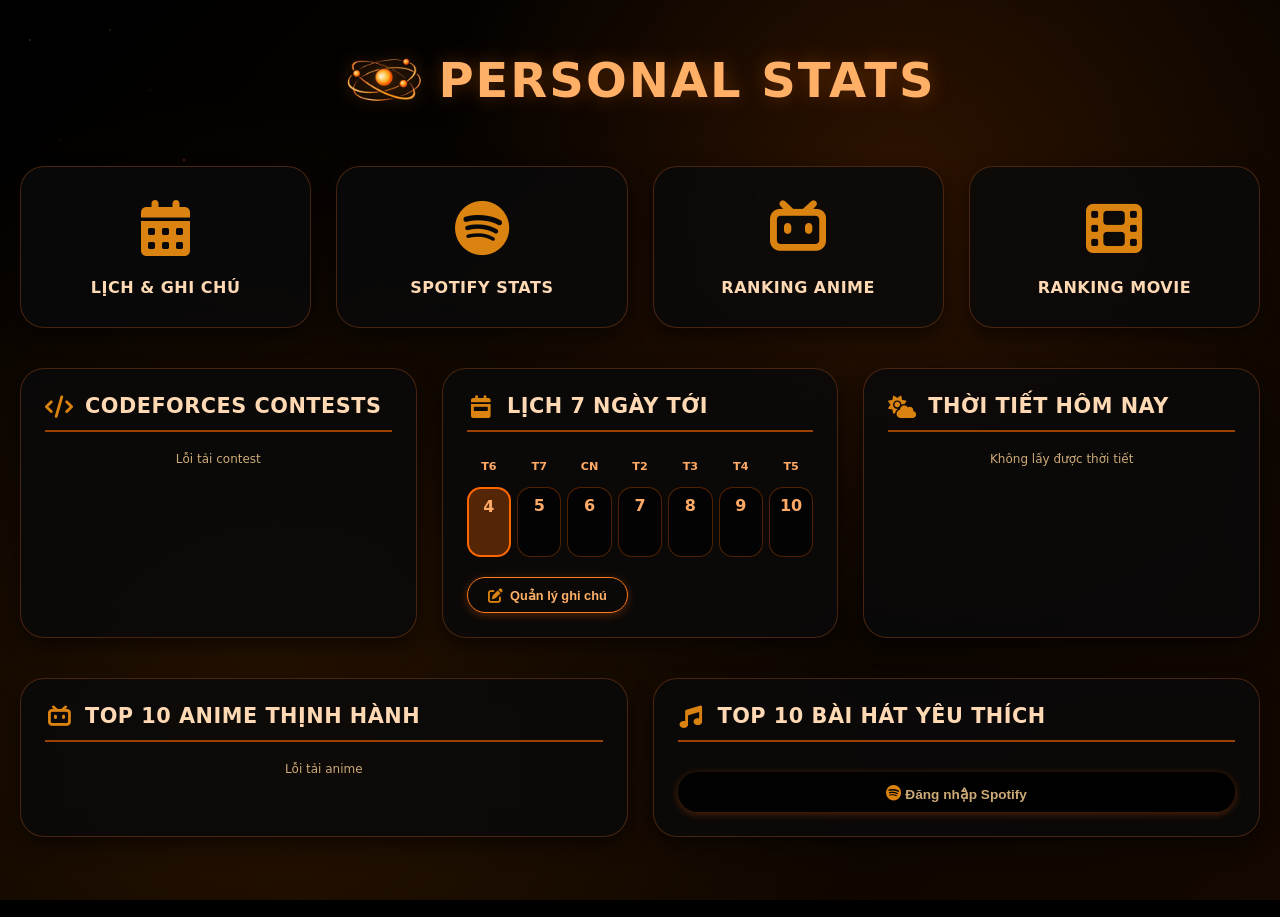
<file: index.html>
<!DOCTYPE html>
<html lang="vi">
<head>
<meta charset="UTF-8">
<meta name="viewport" content="width=device-width, initial-scale=1.0">
<title>HomePage</title>

<!-- Font Awesome 6 (miễn phí, icon đẹp) -->
<link rel="stylesheet" href="https://cdnjs.cloudflare.com/ajax/libs/font-awesome/6.5.1/css/all.min.css">
<link rel="shortcut icon" href="favicon.ico">
<style>
* {
    margin: 0;
    padding: 0;
    box-sizing: border-box;
}

body {
    font-family: 'Segoe UI', 'Poppins', system-ui, sans-serif;
    min-height: 100vh;
    position: relative;
    background: #000000;
}
.fas, .far, .fab, .fa-brands {
    color: #db8310 !important;
    transition: color 0.3s ease !important;
    padding-top:3px;
}


/* Background gradient chéo: đen -> cam vũ trụ */
body::before {
    content: '';
    position: fixed;
    inset: 0;
    top: 0;
    left: 0;
    width: 100%;
    height: 100%;
    background: radial-gradient(circle at 70% 20%, rgba(255,100,0,0.15), transparent 40%),
                radial-gradient(circle at 20% 80%, rgba(255,120,0,0.12), transparent 50%),
                linear-gradient(135deg, #000000 0%, #0a0500 60%, #140800 100%);
    z-index: -2;
}

/* Hiệu ứng sao nền tinh tế */
body::after {
    content: '';
    position: fixed;
    top: 0;
    left: 0;
    width: 100%;
    height: 100%;
    background-image: 
        radial-gradient(1.5px 1.5px at 15% 20%, rgba(255, 180, 100, 0.6), rgba(0,0,0,0)),
        radial-gradient(1px 1px at 75% 45%, rgba(255, 140, 50, 0.5), rgba(0,0,0,0)),
        radial-gradient(2px 2px at 92% 80%, rgba(255, 100, 0, 0.7), rgba(0,0,0,0)),
        radial-gradient(1px 1px at 30% 70%, rgba(255, 120, 30, 0.5), rgba(0,0,0,0)),
        radial-gradient(1.2px 1.2px at 55% 15%, rgba(255, 160, 70, 0.6), rgba(0,0,0,0)),
        radial-gradient(1.8px 1.8px at 85% 92%, rgba(255, 80, 0, 0.8), rgba(0,0,0,0));
    background-repeat: no-repeat;
    background-size: 200px 200px;
    opacity: 0.5;
    pointer-events: none;
    z-index: -1;
}
#spotify-user-info {
    display: none;
}
.container {
    max-width: 1400px;
    margin: auto;
    padding: 40px 20px;
    position: relative;
    z-index: 2;
}

h1 {
    text-align: center;
    font-size: 3rem;
    margin-bottom: 8px;
    background: none;
    background-clip: text;
    -webkit-background-clip: text;
    color:  #ffb066;
    text-shadow: 0 0 20px rgba(255,120,0,0.3);
    letter-spacing: 2px;
}

.subtitle {
    text-align: center;
    color: #ffb066;
    margin-bottom: 40px;
    font-size: 0.9rem;
    letter-spacing: 1px;
    opacity: 0.9;
}

/* Grid 4 card link đầu */
.link-grid {
    display: grid;
    grid-template-columns: repeat(4, 1fr);
    gap: 25px;
    margin-bottom: 40px;
}

/* Grid 3 card nội dung chính */
.content-grid {
    display: grid;
    grid-template-columns: repeat(3, 1fr);
    gap: 25px;
    margin-bottom: 40px;
}

/* Grid 2 card cuối */
.bottom-grid {
    display: grid;
    grid-template-columns: 1fr 1fr;
    gap: 25px;
    margin-bottom: 40px;
}

.card {
    background: rgba(10, 10, 10, 0.85);
    backdrop-filter: blur(12px);
    border-radius: 24px;
    padding: 24px;
    border: 1px solid rgba(255, 120, 40, 0.25);
    transition: 0.3s;
    box-shadow: 0 8px 20px rgba(0, 0, 0, 0.5);
}

.card:hover {
    transform: translateY(-6px);
    border-color: #ff7a1a;
    box-shadow: 0 10px 25px rgba(255, 120, 40, 0.25);
    background: rgba(0, 0, 0, 0.8);
}

.card-header {
    font-size: 1.3rem;
    font-weight: 600;
    margin-bottom: 20px;
    padding-bottom: 12px;
    border-bottom: 2px solid rgba(255, 102, 0, 0.6);
    display: flex;
    align-items: center;
    justify-content: space-between;
    letter-spacing: 0.5px;
    color: #ffd9b3;
}

.card-header-left {
    display: flex;
    align-items: center;
    gap: 12px;
}

.card-header-left i {
    font-size: 1.4rem;
    width: 28px;
    text-align: center;
}

.view-more {
    font-size: 0.7rem;
    background: rgba(255, 102, 0, 0.25);
    padding: 5px 12px;
    border-radius: 30px;
    cursor: pointer;
    transition: 0.2s;
    color: #ffaa66;
}

.view-more:hover {
    background: #ff6600;
    color: #000;
}

.track-list {
    list-style: none;
    max-height: 350px;
    overflow-y: auto;
}

.track-item {
    display: flex;
    align-items: center;
    gap: 12px;
    padding: 12px 0;
    border-bottom: 1px solid rgba(255, 102, 0, 0.25);
    transition: 0.2s;
    cursor: pointer;
}

.track-item:hover {
    background: rgba(255, 102, 0, 0.12);
    padding-left: 8px;
    border-radius: 16px;
}

.track-rank {
    font-size: 1rem;
    font-weight: bold;
    color: #ffaa44;
    width: 32px;
}

.track-img {
    width: 50px;
    height: 70px;
    border-radius: 12px;
    object-fit: cover;
    background: #1a0c00;
    border: 1px solid rgba(255, 102, 0, 0.4);
}

.track-info {
    flex: 1;
}

.track-name {
    font-weight: 600;
    margin-bottom: 5px;
    font-size: 0.9rem;
    color: #ffaa66;
}

.track-artist {
    font-size: 0.7rem;
    color: #ffb066;
}

.track-meta {
    font-size: 0.7rem;
    color: #ffb066;
    display: flex;
    gap: 12px;
    flex-wrap: wrap;
    margin-top: 4px;
}

/* Lịch */
.calendar-week {
    display: grid;
    grid-template-columns: repeat(7, 1fr);
    gap: 6px;
    margin-bottom: 20px;
}

.calendar-day-header {
    text-align: center;
    font-size: 0.7rem;
    color: #ffaa66;
    padding: 8px;
    font-weight: bold;
}

.calendar-day {
    background: rgba(0, 0, 0, 0.55);
    border-radius: 14px;
    padding: 8px 4px;
    text-align: center;
    transition: 0.2s;
    cursor: pointer;
    min-height: 70px;
    position: relative;
    border: 1px solid rgba(255, 102, 0, 0.3);
}

.calendar-day:hover {
    background: rgba(255, 102, 0, 0.2);
    transform: scale(0.98);
}

.calendar-day.today {
    border: 2px solid #ff6600;
    background: rgba(255, 102, 0, 0.3);
}

.calendar-day-number {
    font-size: 1rem;
    font-weight: bold;
    margin-bottom: 5px;
    color: #ffaa66;
}

.calendar-day.has-note::after {
    content: "";
    position: absolute;
    bottom: 3px;
    right: 6px;
    font-size: 0.6rem;
    opacity: 0.8;
}

.calendar-note-preview {
    font-size: 0.6rem;
    color: #ffaa66;
    overflow: hidden;
    text-overflow: ellipsis;
    white-space: nowrap;
    margin-top: 4px;
}

/* Thời tiết */
.weather-info {
    text-align: center;
    padding: 15px;
}

.weather-location {
    font-size: 1rem;
    font-weight: 500;
    color: #ffaa66;
    margin-bottom: 8px;
}

.weather-temp {
    font-size: 2.8rem;
    font-weight: bold;
    color: #ffaa44;
}

.weather-desc {
    font-size: 1rem;
    margin: 10px 0;
    color: #ffbb88;
}

.btn {
    display: inline-block;
    padding: 8px 20px;
    border-radius: 40px;
    background: linear-gradient(90deg, #ff7a1a, #ff4d00);
    color: white;
    font-weight: bold;
    transition: 0.3s;
    border: none;
    cursor: pointer;
    font-size: 0.8rem;
    margin-top: 15px;
    box-shadow: 0 2px 8px rgba(255, 102, 0, 0.3);
}

.btn-outline {
    background: transparent;
    border: 1px solid #ff7a1a;
    color: #ffb066;
}

.btn-outline:hover {
    background: #ff6600;
    color: #000;
    box-shadow: 0 4px 12px rgba(255, 102, 0, 0.5);
}

/* Link Card - Icon lớn ở giữa, không có mô tả */
.link-card {
    text-align: center;
    cursor: pointer;
    display: flex;
    flex-direction: column;
    align-items: center;
    justify-content: center;
    padding: 30px 20px;
}

.link-icon {
    font-size: 3.5rem;
    margin-bottom: 16px;
}

.link-icon i {
    color: #ffaa44;
    transition: all 0.3s ease;
}

.link-title {
    font-size: 1rem;
    font-weight: 600;
    color: #ffd9b3;
    letter-spacing: 0.5px;
}

.link-card:hover .link-icon i {
    transform: scale(1.1);
    color: #ff8844;
    text-shadow: 0 0 10px rgba(255, 136, 68, 0.5);
}

.link-card:hover .link-title {
    color: #ffaa66;
}
.status {
    font-size: 0.75rem;
    color: #ccaa77;
    margin-top: 10px;
    text-align: center;
}

.loading {
    text-align: center;
    padding: 30px;
    color: #ccaa77;
}

.loading-spinner {
    width: 28px;
    height: 28px;
    border: 3px solid #331a00;
    border-top-color: #ff6600;
    border-radius: 50%;
    animation: spin 1s linear infinite;
    margin: 0 auto 10px;
}
#spotify-login-btn {
    display: flex;
    align-items: center;
    justify-content: center;
    gap: 8px;
    width: 100%;
    background: linear-gradient(90deg, #020202, #000000);
    border: none;
    color:#ccaa77;
    font-weight: bold;
    padding: 10px 20px;
    border-radius: 40px;
    cursor: pointer;
    transition: 0.3s;
    font-size: 0.85rem;
    margin-top: 10px;
}

#spotify-login-btn:hover {
    transform: translateY(-2px);
    box-shadow: 0 6px 14px rgba(255, 102, 0, 0.4);
    background: linear-gradient(90deg, #ffa16a, #fba973);
    color:black;
}

#spotify-login-btn i {
    font-size: 1rem;
    color: #ccaa77;
}

/* Các nút khác đồng bộ */
.btn, .btn-outline {
    display: flex;
    align-items: center;
    justify-content: center;
    gap: 8px;
}

.btn i, .btn-outline i {
    font-size: 0.9rem;
}

@keyframes spin {
    to { transform: rotate(360deg); }
}

/* Link Card */
.link-card {
    text-align: center;
    cursor: pointer;
}

.link-card .card-header {
    justify-content: center;
}

.link-card-content {
    padding: 30px 20px;
    font-size: 1.1rem;
    font-weight: 500;
    color: #ffaa88;
}

.link-card:hover .link-card-content {
    color: #ff6600;
}

/* Scrollbar */
::-webkit-scrollbar {
    width: 5px;
}
::-webkit-scrollbar-track {
    background: #0a0500;
}
::-webkit-scrollbar-thumb {
    background: #ff6600;
    border-radius: 10px;
}
.track-meta i.fa-clock {
    color: #ff8844;
    margin-right: 5px;
}
/* Responsive */
@media (max-width: 1100px) {
    .link-grid, .content-grid {
        grid-template-columns: repeat(2, 1fr);
    }
    .bottom-grid {
        grid-template-columns: 1fr;
    }
}
@media (max-width: 700px) {
    .link-grid, .content-grid {
        grid-template-columns: 1fr;
    }
}
.logo-title {
    display: flex;
    align-items: center;
    justify-content: center;
    gap: 14px;

    text-align: center;
    font-size: 3rem;
    margin-bottom: 8px;

    color: #ffb066;
    text-shadow: 0 0 20px rgba(255,120,0,0.3);
    letter-spacing: 2px;
}

/* logo */
.logo-title img {
    width: 80px;
    height: 80px;
    object-fit: contain;

    /* glow nhẹ cho hợp theme */
    filter: drop-shadow(0 0 8px rgba(230,126,34,0.5));

    transition: 0.3s;
}

/* hover cho xịn */
.logo-title img:hover {
    transform: scale(1.1) rotate(8deg);
}
</style>
</head>
<body>

<div class="container">
    <h1 class="logo-title">
    <img src="ChatGPT_Image_19_18_46_21_thg_3__2026-removebg-preview.png" alt="logo">
    PERSONAL STATS
</h1>
    <br><br>
    

    <!-- 4 CARD LINK ĐẦU - ĐÃ THAY ICON FONT AWESOME MÀU CAM -->
    <!-- 4 CARD LINK ĐẦU - Icon lớn ở giữa + tiêu đề bên dưới -->
<div class="link-grid">
    <div class="card link-card" onclick="location.href='calendar.html'">
        <div class="link-icon">
            <i class="fas fa-calendar-alt"></i>
        </div>
        <div class="link-title">LỊCH & GHI CHÚ</div>
    </div>
    
    <div class="card link-card" onclick="location.href='spotify.html'">
        <div class="link-icon">
            <i class="fab fa-spotify"></i>
        </div>
        <div class="link-title">SPOTIFY STATS</div>
    </div>
    
    <div class="card link-card" onclick="location.href='rank-anime.html'">
        <div class="link-icon">
            <i class="fa-brands fa-bilibili"></i>
        </div>
        <div class="link-title">RANKING ANIME</div>
    </div>
    
    <div class="card link-card" onclick="location.href='rank-movie.html'">
        <div class="link-icon">
            <i class="fas fa-film"></i>
        </div>
        <div class="link-title">RANKING MOVIE</div>
    </div>
</div>

    <!-- 3 CARD NỘI DUNG CHÍNH -->
    <div class="content-grid">
        <!-- Codeforces -->
        <div class="card">
            <div class="card-header">
                <div class="card-header-left">
                    <i class="fas fa-code" style="color: #ffaa44;"></i>
                    CODEFORCES CONTESTS
                </div>
                
            </div>
            <div id="cf-contests-list"><div class="loading"><div class="loading-spinner"></div><p>Đang tải contest...</p></div></div>
        </div>

        <!-- Lịch 7 Ngày -->
        <div class="card">
            <div class="card-header">
                <div class="card-header-left">
                    <i class="fas fa-calendar-week" style="color: #ffaa44;"></i>
                    LỊCH 7 NGÀY TỚI
                </div>
            </div>
            <div id="calendar-week-view"><div class="loading"><div class="loading-spinner"></div><p>Đang tải lịch...</p></div></div>
            <button class="btn btn-outline" onclick="location.href='calendar.html'"><i class="fas fa-edit"></i> Quản lý ghi chú</button>
        </div>

        <!-- Thời tiết -->
        <div class="card">
            <div class="card-header">
                <div class="card-header-left">
                    <i class="fas fa-cloud-sun" style="color: #ffaa44;"></i>
                    THỜI TIẾT HÔM NAY
                </div>
            </div>
            <div id="weather-info"><div class="loading"><div class="loading-spinner"></div><p>Đang lấy dữ liệu...</p></div></div>
        </div>
    </div>

    <!-- 2 CARD CUỐI: Anime Hot + Spotify Top Tracks -->
    <div class="bottom-grid">
        <div class="card">
            <div class="card-header">
                <div class="card-header-left">
                    <i class="fa-brands fa-bilibili" style="color: #ffaa44;"></i>
                    TOP 10 ANIME THỊNH HÀNH
                </div>
                
            </div>
            <div id="anime-list"><div class="loading"><div class="loading-spinner"></div><p>Đang tải anime...</p></div></div>
        </div>
        <div class="card">
            <div class="card-header">
                <div class="card-header-left">
                    <i class="fas fa-music" style="color: #ffaa44;"></i>
                    TOP 10 BÀI HÁT YÊU THÍCH
                </div>
            </div>
            <div id="spotify-user-info"></div>
            <div id="spotify-top-tracks"><div class="loading"><div class="loading-spinner"></div><p>Đang kiểm tra đăng nhập...</p></div></div>
            <div class="status" id="spotify-status"></div>
            <div id="spotify-buttons">
                <button class="btn" id="spotify-login-btn" onclick="loginSpotify()" style="display:none;"><i class="fab fa-spotify"></i> Đăng nhập Spotify</button>
                <button class="btn btn-outline" id="spotify-refresh-btn" onclick="refreshSpotify()" style="display:none;"><i class="fas fa-sync-alt"></i> Cập nhật</button>
                <button class="btn btn-outline" id="spotify-logout-btn" onclick="logoutSpotify()" style="display:none;"><i class="fas fa-sign-out-alt"></i> Đăng xuất</button>
            </div>
        </div>
    </div>
</div>

<script>
    // ========== SPOTIFY ==========
    const CLIENT_ID = "cd0524eb368f45ceb21721b9543bd5d6";
    const CLIENT_SECRET = "1a9856d20b41437d9c56a29d29e55f53";
    const REDIRECT_URI = window.location.origin + window.location.pathname;
    let spotifyToken = null;

    (function autoCheckLogin() {
        const urlParams = new URLSearchParams(window.location.search);
        const authCode = urlParams.get('code');
        if (authCode) exchangeCodeForToken(authCode);
        else {
            const savedToken = localStorage.getItem('spotify_token');
            const expiry = localStorage.getItem('spotify_token_expiry');
            if (savedToken && expiry && Date.now() < parseInt(expiry)) {
                spotifyToken = savedToken;
                loadSpotifyData(spotifyToken);
            } else showLoginUI();
        }
    })();

    function showLoginUI() {
        document.getElementById('spotify-top-tracks').innerHTML = '';
        document.getElementById('spotify-status').innerHTML = '';
        document.getElementById('spotify-login-btn').style.display = 'inline-block';
        document.getElementById('spotify-refresh-btn').style.display = 'none';
        document.getElementById('spotify-logout-btn').style.display = 'none';
    }
    function showLoggedInUI() {
        document.getElementById('spotify-login-btn').style.display = 'none';
        document.getElementById('spotify-refresh-btn').style.display = 'inline-block';
        document.getElementById('spotify-logout-btn').style.display = 'inline-block';
    }
    function loginSpotify() {
        const scope = 'user-read-recently-played user-top-read user-read-private';
        const authUrl = `https://accounts.spotify.com/authorize?client_id=${CLIENT_ID}&response_type=code&redirect_uri=${encodeURIComponent(REDIRECT_URI)}&scope=${encodeURIComponent(scope)}&show_dialog=true`;
        window.location.href = authUrl;
    }
    function logoutSpotify() {
        localStorage.removeItem('spotify_token');
        localStorage.removeItem('spotify_token_expiry');
        spotifyToken = null;
        showLoginUI();
        document.getElementById('spotify-top-tracks').innerHTML = '<div class="status"><i class="fas fa-lock"></i> Đã đăng xuất</div>';
    }
    async function exchangeCodeForToken(code) {
        try {
            const response = await fetch('https://accounts.spotify.com/api/token', {
                method: 'POST',
                headers: { 'Content-Type': 'application/x-www-form-urlencoded', 'Authorization': 'Basic ' + btoa(CLIENT_ID + ':' + CLIENT_SECRET) },
                body: new URLSearchParams({ grant_type: 'authorization_code', code, redirect_uri: REDIRECT_URI })
            });
            const data = await response.json();
            if (data.access_token) {
                spotifyToken = data.access_token;
                localStorage.setItem('spotify_token', data.access_token);
                localStorage.setItem('spotify_token_expiry', Date.now() + (data.expires_in * 1000));
                window.history.replaceState({}, document.title, window.location.pathname);
                loadSpotifyData(spotifyToken);
            } else throw new Error();
        } catch(e) { showLoginUI(); }
    }
    async function loadSpotifyData(token) {
    try {
        const tracks = await (await fetch('https://api.spotify.com/v1/me/top/tracks?limit=10&time_range=medium_term', { 
            headers: { 'Authorization': `Bearer ${token}` } 
        })).json();
        
        // Tính tổng thời gian nghe của 10 bài (tính theo phút)
        let totalDurationMs = 0;
        tracks.items.forEach(t => {
            totalDurationMs += t.duration_ms;
        });
        const totalMinutes = Math.floor(totalDurationMs / 60000);
        
        let html = '<ul class="track-list">';
        tracks.items.forEach((t,i)=> {
            let img = t.album.images?.[0]?.url || '';
            // Đổi đơn vị duration_ms sang phút:giây
            const durationSec = Math.floor(t.duration_ms / 1000);
            const minutes = Math.floor(durationSec / 60);
            const seconds = durationSec % 60;
            const durationText = `${minutes}:${seconds.toString().padStart(2,'0')}`;
            
            html += `
            <li class="track-item" onclick="window.open('https://open.spotify.com/track/${t.id}','_blank')">
                <span class="track-rank">#${i+1}</span>
                ${img ? `<img class="track-img" src="${img}">` : `<div class="track-img"></div>`}
                <div class="track-info">
                    <div class="track-name">${escapeHtml(t.name)}</div>
                    <div class="track-artist">${escapeHtml(t.artists[0].name)}</div>
                    <div class="track-meta"><i class="fas fa-clock"></i> ${durationText}</div>
                </div>
            </li>`;
        });
        html += '</ul>';
        
        // Thêm tổng thời gian nghe vào status
        document.getElementById('spotify-top-tracks').innerHTML = html;
        document.getElementById('spotify-status').innerHTML = `<i class="fas fa-clock"></i> Tổng thời gian nghe: ${totalMinutes} phút | Cập nhật ${new Date().toLocaleTimeString()}`;
        showLoggedInUI();
    } catch(e) { 
        logoutSpotify(); 
    }
}
    function refreshSpotify() { if(spotifyToken) loadSpotifyData(spotifyToken); else loginSpotify(); }

    // ========== LỊCH ==========
    function loadCalendarWeek() {
        const notes = JSON.parse(localStorage.getItem('calendarNotes')) || {};
        const today = new Date();
        let week = [];
        for (let i = 0; i < 7; i++) {
            let d = new Date(today);
            d.setDate(today.getDate() + i);
            week.push(d);
        }
        const dayNames = ['CN','T2','T3','T4','T5','T6','T7'];
        let html = `<div class="calendar-week">`;
        week.forEach(d => {
            html += `<div class="calendar-day-header">${dayNames[d.getDay()]}</div>`;
        });
        week.forEach(d => {
            let key = `${d.getFullYear()}-${String(d.getMonth()+1).padStart(2,'0')}-${String(d.getDate()).padStart(2,'0')}`;
            let note = notes[key];
            let isToday = d.toDateString() === new Date().toDateString();
            html += `
                <div class="calendar-day ${isToday?'today':''} ${note?'has-note':''}" onclick="location.href='calendar.html'">
                    <div class="calendar-day-number">${d.getDate()}</div>
                    ${note?`<div class="calendar-note-preview">${escapeHtml(note.title||'📝')}</div>`:''}
                </div>
            `;
        });
        html += '</div>';
        document.getElementById('calendar-week-view').innerHTML = html;
    }

    // ========== ANIME HOT ==========
    async function loadAnimeHot() {
        try {
            let res = await fetch('https://api.jikan.moe/v4/top/anime?filter=airing&limit=10');
            let data = await res.json();
            let html = '<ul class="track-list">';
            data.data.forEach((a,i)=> {
                let imgUrl = a.images?.jpg?.image_url || '';
                html += `<li class="track-item" onclick="window.open('${a.url}','_blank')">
                            <span class="track-rank">#${i+1}</span>
                            ${imgUrl ? `<img class="track-img" src="${imgUrl}" onerror="this.style.display='none'" alt="${escapeHtml(a.title)}">` : '<div class="track-img" style="background:#2a1a05;"></div>'}
                            <div class="track-info">
                                <div class="track-name">${escapeHtml(a.title)}</div>
                                <div class="track-meta"><i class="fas fa-star"></i>${a.score||'N/A'} |<i class="fas fa-tv"></i>${a.episodes||'?'} tập</div>
                            </div>
                         </li>`;
            });
            html += '</ul>';
            document.getElementById('anime-list').innerHTML = html;
        } catch(e) { document.getElementById('anime-list').innerHTML = '<div class="status"> Lỗi tải anime</div>'; }
    }

    // ========== CODEFORCES ==========
    async function loadCodeforces() {
        try {
            let res = await fetch('https://codeforces.com/api/contest.list');
            let data = await res.json();
            let contests = data.result.filter(c=>c.phase==='BEFORE').sort((a,b)=>a.startTimeSeconds-b.startTimeSeconds).slice(0,10);
            let html = '<ul class="track-list">';
            contests.forEach((c,i)=> {
                let start = new Date(c.startTimeSeconds * 1000);
                let hours = Math.floor(c.durationSeconds / 3600);
                let minutes = Math.floor((c.durationSeconds % 3600) / 60);
                let durationText = `${hours}h ${minutes > 0 ? minutes + 'p' : ''}`;
                let dateStr = start.toLocaleDateString('vi-VN');
                let timeStr = start.toLocaleTimeString('vi-VN', { hour: '2-digit', minute: '2-digit' });
                html += `<li class="track-item" onclick="window.open('https://codeforces.com/contests/${c.id}','_blank')">
                            <span class="track-rank">#${i+1}</span>
                            <div class="track-info">
                                <div class="track-name">${escapeHtml(c.name)}</div>
                                <div class="track-meta"><i class="fas fa-calendar-day"></i> ${dateStr} - ${timeStr} | <i class="fas fa-hourglass-half"></i> ${durationText}</div>
                            </div>
                         </li>`;
            });
            html += '</ul>';
            document.getElementById('cf-contests-list').innerHTML = html;
        } catch(e) { document.getElementById('cf-contests-list').innerHTML = '<div class="status"> Lỗi tải contest</div>'; }
    }

    // ========== THỜI TIẾT ==========
    async function loadWeather() {
        try {
            let res = await fetch('https://api.open-meteo.com/v1/forecast?latitude=21.0285&longitude=105.8542&current_weather=true&timezone=auto');
            let data = await res.json();
            let temp = data.current_weather.temperature;
            let code = data.current_weather.weathercode;
            let desc = code===0?'Trời quang':(code<3?'Có mây':(code<50?'U ám':(code<60?'Sương mù':'Mưa')));
            document.getElementById('weather-info').innerHTML = `<div class="weather-info">
                            <div class="weather-location"><i class="fas fa-map-marker-alt"></i> Hà Nội, Việt Nam</div>
                            <div class="weather-temp">${Math.round(temp)}°C</div>
                            <div class="weather-desc">${desc}</div>
                            <button class="btn btn-outline" onclick="loadWeather()"><i class="fas fa-sync-alt"></i> Cập nhật</button>
                        </div>`;
        } catch(e) { document.getElementById('weather-info').innerHTML = '<div class="status"> Không lấy được thời tiết</div>'; }
    }

    function escapeHtml(t) { if(!t) return ''; let d=document.createElement('div'); d.textContent=t; return d.innerHTML; }
    
    window.addEventListener('storage', e=>{ if(e.key==='calendarNotes') loadCalendarWeek(); });
    loadCalendarWeek();
    loadAnimeHot();
    loadCodeforces();
    loadWeather();
    setInterval(()=>{ loadCodeforces(); loadAnimeHot(); if(spotifyToken) loadSpotifyData(spotifyToken); }, 10*60*1000);
</script>
</body>
</html>
</file>
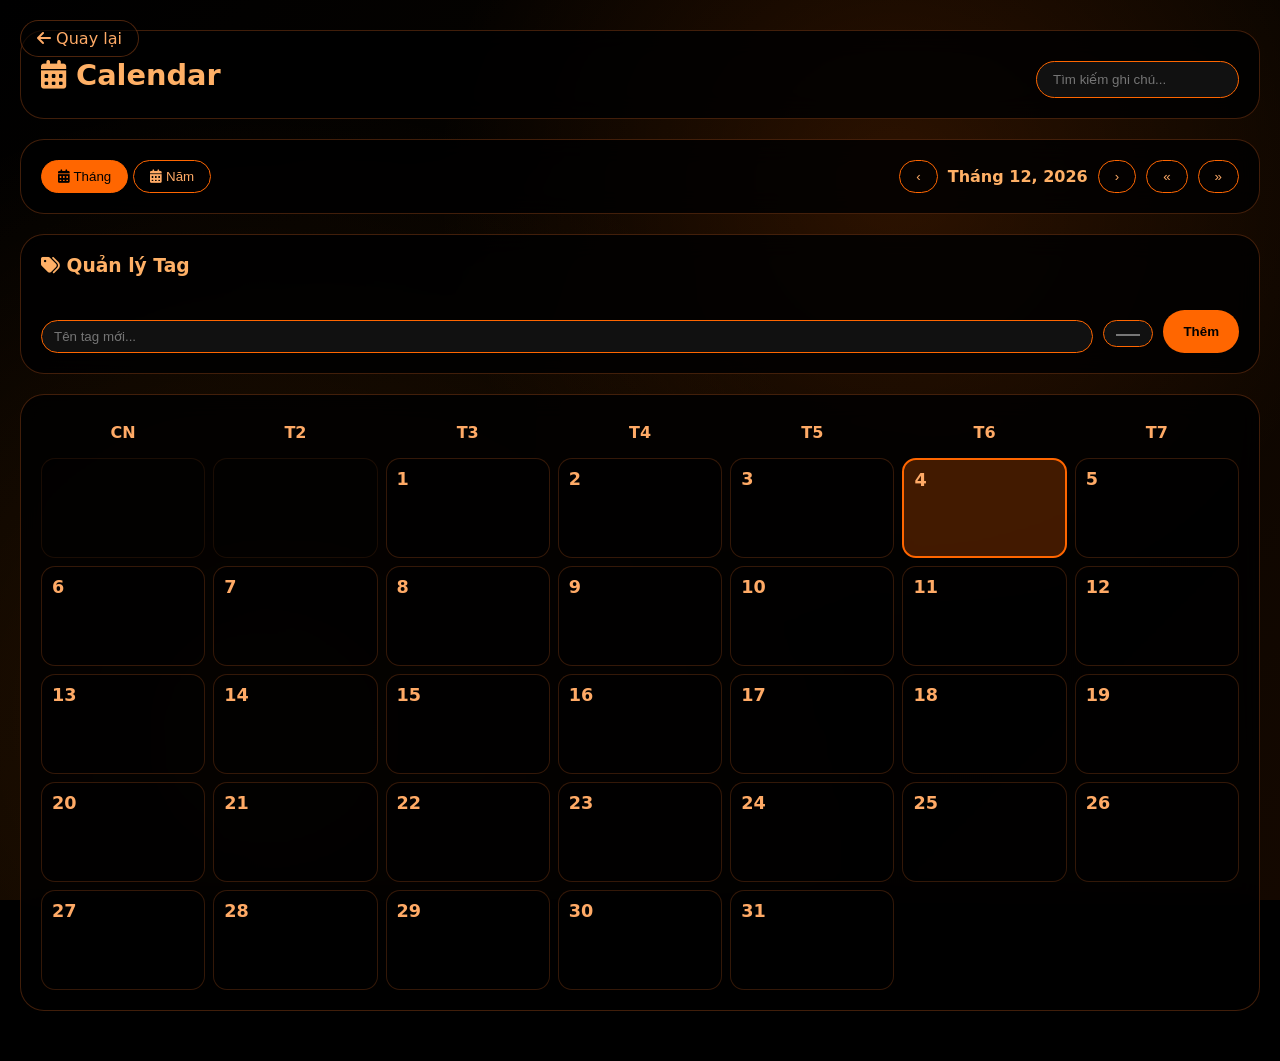
<file: calendar.html>
<!DOCTYPE html>
<html lang="vi">
<head>
    <meta charset="UTF-8">
    <meta name="viewport" content="width=device-width, initial-scale=1.0">
    <title>Lịch</title>

    <!-- Font Awesome -->
    <link rel="stylesheet" href="https://cdnjs.cloudflare.com/ajax/libs/font-awesome/6.5.1/css/all.min.css">
     <link rel="shortcut icon" href="favicon.ico">
    <style>
/* ===== RESET ===== */
*{margin:0;padding:0;box-sizing:border-box}

/* ===== BODY ===== */
body{
    font-family:'Segoe UI','Poppins',system-ui;
    background:#000;
    min-height:100vh;
    position:relative;
    color:#fff;
}

/* nền giống index */
body::before{
    content:'';
    position:fixed;
    inset:0;
    background:
        radial-gradient(circle at 70% 20%, rgba(255,100,0,0.15), transparent 40%),
        radial-gradient(circle at 20% 80%, rgba(255,120,0,0.12), transparent 50%),
        linear-gradient(135deg,#000 0%,#0a0500 60%,#140800 100%);
    z-index:-2;
}
body::after{
    content:'';
    position:fixed;
    inset:0;
    background-image:
        radial-gradient(1px 1px at 20% 30%, rgba(255,150,80,.4), transparent),
        radial-gradient(1px 1px at 80% 70%, rgba(255,120,50,.4), transparent);
    z-index:-1;
}

/* ===== BACK ===== */
.back-home{
    position:fixed;
    top:20px;
    left:20px;
    background:rgba(0,0,0,.6);
    border:1px solid rgba(255,120,40,.3);
    padding:8px 16px;
    border-radius:30px;
    color:#ffaa66;
    text-decoration:none;
    z-index:1000;
}
.back-home:hover{
    background:#ff6600;
    color:#000;
}

/* ===== CONTAINER ===== */
.container{
    max-width:1400px;
    margin:auto;
    padding:30px 20px;
}

/* ===== CARD ===== */
.app-header,
.controls-panel,
.tags-manager,
.calendar-container{
    background:rgba(0, 0, 0, 0.85);
    backdrop-filter:blur(12px);
    border-radius:24px;
    border:1px solid rgba(255,120,40,.25);
    padding:20px;
    margin-bottom:20px;
}

/* ===== HEADER ===== */
.app-header{
    display:flex;
    justify-content:space-between;
    align-items:center;
    flex-wrap:wrap;
    gap:10px;
}

.app-title{
    font-size:1.8rem;
    font-weight:bold;
    color:#ffb066;
}

.app-subtitle{
    font-size:.9rem;
    color:#ffaa77;
}

/* ===== SEARCH ===== */
.search-container{
    position:relative;
}
#global-search{
    padding:10px 16px;
    border-radius:30px;
    border:1px solid #ff6600;
    background:#111;
    color:#fff;
    outline:none;
    transition:all 0.3s ease;
}
#global-search:focus{
    border-color:#ffaa44;
    box-shadow:0 0 0 2px rgba(255,102,0,0.3);
}

/* ===== CONTROLS ===== */
.controls-panel{
    display:flex;
    justify-content:space-between;
    align-items:center;
    flex-wrap:wrap;
    gap:10px;
}

.view-btn,
.nav-btn{
    padding:8px 16px;
    border-radius:30px;
    border:1px solid #ff6600;
    background:transparent;
    color:#ffaa66;
    cursor:pointer;
}
.view-btn.active,
.view-btn:hover,
.nav-btn:hover{
    background:#ff6600;
    color:#000;
}

.month-navigation{
    display:flex;
    gap:10px;
    align-items:center;
}

#current-month-year{
    color:#ffb066;
    font-weight:600;
}

/* ===== TAG ===== */
.tags-container{
    display:flex;
    flex-wrap:wrap;
    gap:10px;
    margin-bottom:15px;
}

.tag-item{
    padding:5px 12px;
    border-radius:20px;
    font-size:.8rem;
    color: #000000;
    display:flex;
    align-items:center;
    gap:6px;
}

.delete-tag-btn{
    border:none;
    background:rgba(0,0,0,.5);
    color:#fff;
    border-radius:50%;
    width:18px;
    height:18px;
    cursor:pointer;
}

.add-tag-form{
    display:flex;
    gap:10px;
    margin-top:10px;
}
#new-tag-name{
    flex:1;
    padding:8px 12px;
    background:#111;
    border:1px solid #ff6600;
    border-radius:30px;
    color:#fff;
}
#new-tag-color{
    width:50px;
    border:1px solid #ff6600;
    border-radius:30px;
    background:#111;
    cursor:pointer;
}
#add-tag-btn{
    padding:8px 20px;
    background:#ff6600;
    border:none;
    border-radius:30px;
    color:#000;
    font-weight:bold;
    cursor:pointer;
}

/* ===== CALENDAR ===== */
.month-view, .year-view{display:none;}
.month-view.active, .year-view.active{display:block;}

.month-grid{
    display:grid;
    grid-template-columns:repeat(7,1fr);
    gap:8px;
}

.day-header{
    text-align:center;
    color:#ffaa66;
    padding:8px;
    font-weight:bold;
}

.day-cell{
    background:rgba(0,0,0,.6);
    border:1px solid rgba(255,120,40,.2);
    border-radius:14px;
    padding:10px;
    min-height:100px;
    cursor:pointer;
    transition:.2s;
}
.day-cell:hover{
    background:rgba(255,102,0,.15);
}
.day-cell.today{
    border:2px solid #ff6600;
    background:rgba(255,102,0,.25);
}
.day-cell.other-month{
    opacity:0.5;
}
.day-number{
    font-weight:bold;
    color:#ffaa66;
    font-size:1.1rem;
    margin-bottom:5px;
}
.day-tags{
    display:flex;
    flex-wrap:wrap;
    gap:4px;
    margin-bottom:5px;
}
.day-tag{
    font-size:0.65rem;
    padding:2px 6px;
    border-radius:12px;
    color:#000000;
}
.note-title{
    font-size:.7rem;
    color:#ffcc99;
    white-space:nowrap;
    overflow:hidden;
    text-overflow:ellipsis;
}
.search-highlight{
    background:#ff8844;
    color:#000;
    padding:0 2px;
    border-radius:3px;
    font-weight:bold;
}

/* Highlight kết quả tìm kiếm */
.day-cell.search-match {
    box-shadow: 0 0 0 2px #ff8844;
    background: rgba(255,136,68,0.3);
    animation: pulse 0.5s ease;
}

.year-day.search-match {
    background: #ff8844;
    color: #000;
    font-weight: bold;
    box-shadow: 0 0 0 1px #ff8844;
}

@keyframes pulse {
    0% { transform: scale(1); }
    50% { transform: scale(1.02); }
    100% { transform: scale(1); }
}

/* ===== YEAR ===== */
.year-grid{
    display:grid;
    grid-template-columns:repeat(4,1fr);
    gap:15px;
}
.year-month{
    border:1px solid rgba(255,120,40,.2);
    border-radius:16px;
    overflow:hidden;
    cursor:pointer;
}
.year-month:hover{
    border-color:#ff6600;
}
.year-month-header{
    background:#000000;
    color:#ffaa66;
    text-align:center;
    border-bottom: 2px solid rgba(255, 102, 0, 0.6);
    padding:8px;
    padding-top:15px;
    font-weight:bold;
}
.year-month-days{
    display:grid;
    grid-template-columns:repeat(7,1fr);
    gap:2px;
    padding:8px;
    background:rgba(0,0,0,0.3);
   
}
.year-day{
    text-align:center;
    
    padding:4px;
    padding-top: 6px;
    padding-bottom: 6px;
    font-size:.7rem;
    cursor:pointer;

    border-radius:6px;
}
.year-day:hover{
    background:rgba(255,102,0,0.3);
}
.year-day.today{
    background:#ff6600;
    color:#000;
    font-weight:bold;
}


/* ===== MODAL ===== */
.modal{
    position:fixed;
    inset:0;
    background:rgba(0,0,0,.8);
    display:none;
    align-items:center;
    justify-content:center;
    z-index:2000;
}
.modal.active{display:flex;}

.modal-content{
    background:#000;
    border:1px solid #ff6600;
    border-radius:20px;
    padding:20px;
    width:90%;
    max-width:400px;
}

.modal-header{
    display:flex;
    justify-content:space-between;
    align-items:center;
    margin-bottom:15px;
}
.modal-title{
    font-size:1.2rem;
    font-weight:bold;
    color:#ffaa66;
}
.close-modal{
    border:none;
    background:none;
    color:#fff;
    font-size:24px;
    cursor:pointer;
}

.selected-date{
    text-align:center;
    color:#ffaa66;
    margin-bottom:15px;
    padding-bottom:10px;
    border-bottom:1px solid #ff6600;
}

input,textarea{
    width:100%;
    margin-top:10px;
    padding:10px;
    background:#111;
    border:1px solid #ff6600;
    color:#fff;
    border-radius:10px;
    outline:none;
}
textarea{
    height:100px;
    resize:vertical;
}

.tags-selection{
    display:flex;
    flex-wrap:wrap;
    gap:8px;
    margin-top:15px;
}
.tag-option{
    padding:5px 12px;
    border-radius:20px;
    font-size:0.75rem;
    cursor:pointer;
    transition:0.2s;
    color:#fff;
}
.tag-option.selected{
    border:2px solid white;
    transform:scale(1.02);
}

.modal-actions{
    margin-top:20px;
    display:flex;
    gap:10px;
    justify-content:flex-end;
}
.modal-btn{
    padding:8px 16px;
    border-radius:20px;
    border:none;
    font-weight:bold;
    cursor:pointer;
}
.save-btn{background:#ff6600;color:#000;}
.cancel-btn{background:#333;color:#fff;}
.delete-btn{background:#cc3333;color:#fff;}

@media (max-width:1000px){
    .year-grid{grid-template-columns:repeat(3,1fr);}
}
@media (max-width:768px){
    .year-grid{grid-template-columns:repeat(2,1fr);}
    .app-header{flex-direction:column;text-align:center;}
    .controls-panel{flex-direction:column;}
}
@media (max-width:500px){
    .year-grid{grid-template-columns:1fr;}
}
</style>
</head>

<body>

<a href="index.html" class="back-home"><i class="fas fa-arrow-left"></i> Quay lại</a>

<div class="container">

<header class="app-header">
    <div>
        <div class="app-title"><i class="fas fa-calendar-alt"></i> Calendar</div>
     
    </div>

    <div class="search-container">
        <input type="text" id="global-search" placeholder="Tìm kiếm ghi chú...">
    </div>
</header>

<div class="controls-panel">
    <div>
        <button class="view-btn active" id="month-view-btn"><i class="fas fa-calendar-alt"></i> Tháng</button>
        <button class="view-btn" id="year-view-btn"><i class="fas fa-calendar-alt"></i> Năm</button>
    </div>

    <div class="month-navigation">
        <button class="nav-btn" id="prev-month">‹</button>
        <div id="current-month-year"></div>
        <button class="nav-btn" id="next-month">›</button>
        <button class="nav-btn" id="prev-year">«</button>
        <button class="nav-btn" id="next-year">»</button>
    </div>
</div>

<div class="tags-manager">
    <h3 style="color: #ffb066;"><i class="fas fa-tags"></i> Quản lý Tag</h3><br>
    <div id="tags-container" class="tags-container"></div>

    <div class="add-tag-form">
        <input id="new-tag-name" placeholder="Tên tag mới...">
        <input type="color" id="new-tag-color" value="#ff6600">
        <button id="add-tag-btn">Thêm</button>
    </div>
</div>

<div class="calendar-container">
    <div id="month-view" class="month-view active">
        <div id="month-grid" class="month-grid"></div>
    </div>

    <div id="year-view" class="year-view">
        <div id="year-grid" class="year-grid"></div>
    </div>
</div>

</div>

<!-- MODAL -->
<div class="modal" id="note-modal">
<div class="modal-content">

<div class="modal-header">
    <div class="modal-title"><i class="fas fa-pen"></i> Ghi chú</div>
    <button class="close-modal" id="close-modal">×</button>
</div>

<div id="selected-date" class="selected-date"></div>

<input id="note-title" placeholder="Tiêu đề...">
<textarea id="note-content" placeholder="Nội dung..."></textarea>

<div id="tags-selection" class="tags-selection"></div>

<div class="modal-actions">
    <button class="modal-btn delete-btn" id="delete-note">Xóa</button>
    <button class="modal-btn cancel-btn" id="cancel-note">Hủy</button>
    <button class="modal-btn save-btn" id="save-note">Lưu</button>
</div>

</div>
</div>

<script>
let appData = {
    currentYear: new Date().getFullYear(),
    currentMonth: new Date().getMonth(),
    notes: JSON.parse(localStorage.getItem('calendarNotes')) || {},
    tags: JSON.parse(localStorage.getItem('calendarTags')) || {
       
    },
    selectedDate: null,
    searchQuery: '',
    viewMode: 'month'
};

const monthNames = ["Tháng 1","Tháng 2","Tháng 3","Tháng 4","Tháng 5","Tháng 6","Tháng 7","Tháng 8","Tháng 9","Tháng 10","Tháng 11","Tháng 12"];
const dayNames = ["CN","T2","T3","T4","T5","T6","T7"];

function updateMonthYearDisplay() {
    document.getElementById('current-month-year').textContent = `${monthNames[appData.currentMonth]}, ${appData.currentYear}`;
}

function formatDateKey(date) {
    return `${date.getFullYear()}-${String(date.getMonth()+1).padStart(2,'0')}-${String(date.getDate()).padStart(2,'0')}`;
}

function parseDateKey(key) {
    let [y,m,d] = key.split('-').map(Number);
    return new Date(y,m-1,d);
}

function getFirstTagColor(dateKey) {
    let note = appData.notes[dateKey];
    if (note && note.tags && note.tags.length > 0 && appData.tags[note.tags[0]]) {
        return appData.tags[note.tags[0]].color;
    }
    return null;
}

function highlightText(text, query) {
    if (!query || !text) return text;
    try {
        const regex = new RegExp(`(${escapeRegExp(query)})`, 'gi');
        return text.replace(regex, '<span class="search-highlight">$1</span>');
    } catch(e) { return text; }
}

function escapeRegExp(string) {
    return string.replace(/[.*+?^${}()|[\]\\]/g, '\\$&');
}

function noteMatchesSearch(note, query) {
    if (!query) return false;
    const title = (note.title || '').toLowerCase();
    const content = (note.content || '').toLowerCase();
    const tags = (note.tags || []).join(' ').toLowerCase();
    return title.includes(query) || content.includes(query) || tags.includes(query);
}

function updateTagCounts() {
    Object.keys(appData.tags).forEach(t => appData.tags[t].count = 0);
    Object.values(appData.notes).forEach(n => {
        if (n.tags) n.tags.forEach(t => {
            if (appData.tags[t]) appData.tags[t].count++;
        });
    });
}

function renderTags() {
    const container = document.getElementById('tags-container');
    container.innerHTML = '';
    Object.entries(appData.tags).forEach(([name, data]) => {
        const tag = document.createElement('div');
        tag.className = 'tag-item';
        tag.style.backgroundColor = data.color;
        tag.innerHTML = `${name} <span class="tag-count">${data.count}</span>
        <button class="delete-tag-btn" data-tag="${name}">×</button>`;
        container.appendChild(tag);
    });
    
    document.querySelectorAll('.delete-tag-btn').forEach(btn => {
        btn.onclick = (e) => {
            e.stopPropagation();
            let tagName = btn.dataset.tag;
            if (confirm(`Xóa tag "${tagName}"?`)) {
                delete appData.tags[tagName];
                Object.values(appData.notes).forEach(n => {
                    if (n.tags) n.tags = n.tags.filter(t => t !== tagName);
                });
                updateTagCounts();
                localStorage.setItem('calendarNotes', JSON.stringify(appData.notes));
                localStorage.setItem('calendarTags', JSON.stringify(appData.tags));
                renderTags();
                renderMonthView();
                renderYearView();
            }
        };
    });
}

function renderMonthView() {
    const grid = document.getElementById('month-grid');
    grid.innerHTML = '';

    dayNames.forEach(d => {
        let h = document.createElement('div');
        h.className = 'day-header';
        h.textContent = d;
        grid.appendChild(h);
    });

    let firstDay = new Date(appData.currentYear, appData.currentMonth, 1);
    let lastDay = new Date(appData.currentYear, appData.currentMonth + 1, 0);
    let startOffset = firstDay.getDay();

    for (let i = 0; i < startOffset; i++) {
        let empty = document.createElement('div');
        empty.className = 'day-cell other-month';
        grid.appendChild(empty);
    }

    for (let d = 1; d <= lastDay.getDate(); d++) {
        let date = new Date(appData.currentYear, appData.currentMonth, d);
        let key = formatDateKey(date);
        let note = appData.notes[key];
        let firstTagColor = getFirstTagColor(key);

        let cell = document.createElement('div');
        cell.className = 'day-cell';
        
        if (date.getDay() === 0 || date.getDay() === 6) cell.classList.add('weekend');
        if (new Date().toDateString() === date.toDateString()) cell.classList.add('today');
        
        let isSearchMatch = false;
        if (appData.searchQuery && note && noteMatchesSearch(note, appData.searchQuery)) {
            cell.classList.add('search-match');
            isSearchMatch = true;
        }
        
        if (firstTagColor) {
            cell.style.borderBottom = `3px solid ${firstTagColor}`;
        }
        
        cell.innerHTML = `<div class="day-number">${d}</div>`;
        
        if (note && note.tags && note.tags.length) {
            let tagDiv = document.createElement('div');
            tagDiv.className = 'day-tags';
            note.tags.slice(0, 2).forEach(t => {
                let span = document.createElement('span');
                span.className = 'day-tag';
                span.textContent = t;
                span.style.backgroundColor = appData.tags[t]?.color || '#666';
                tagDiv.appendChild(span);
            });
            cell.appendChild(tagDiv);
        }
        
        if (note && note.title) {
            let titleDiv = document.createElement('div');
            titleDiv.className = 'note-title';
            let displayTitle = note.title.length > 25 ? note.title.slice(0, 25) + '...' : note.title;
            if (isSearchMatch && appData.searchQuery) {
                titleDiv.innerHTML = highlightText(displayTitle, appData.searchQuery);
            } else {
                titleDiv.textContent = displayTitle;
            }
            cell.appendChild(titleDiv);
        }
        
        cell.onclick = () => openNoteModal(key);
        grid.appendChild(cell);
    }
}

function renderYearView() {
    const grid = document.getElementById('year-grid');
    grid.innerHTML = '';
    
    for (let m = 0; m < 12; m++) {
        let monthDiv = document.createElement('div');
        monthDiv.className = 'year-month';
        monthDiv.onclick = () => {
            appData.currentMonth = m;
            appData.viewMode = 'month';
            switchViewMode('month');
            renderMonthView();
            updateMonthYearDisplay();
        };
        
        let header = document.createElement('div');
        header.className = 'year-month-header';
        header.textContent = monthNames[m];
        monthDiv.appendChild(header);
        
        let daysGrid = document.createElement('div');
        daysGrid.className = 'year-month-days';
        
        dayNames.forEach(day => {
            let d = document.createElement('div');
            d.className = 'day-header';
            d.style.fontSize = '0.7rem';
            d.style.padding = '4px';
            d.textContent = day;
            daysGrid.appendChild(d);
        });
        
        let first = new Date(appData.currentYear, m, 1);
        let last = new Date(appData.currentYear, m + 1, 0);
        let start = first.getDay();
        
        for (let i = 0; i < start; i++) {
            let empty = document.createElement('div');
            empty.className = 'year-day';
            empty.style.visibility = 'hidden';
            daysGrid.appendChild(empty);
        }
        
        for (let d = 1; d <= last.getDate(); d++) {
            let date = new Date(appData.currentYear, m, d);
            let key = formatDateKey(date);
            let dayDiv = document.createElement('div');
            dayDiv.className = 'year-day';
            
            if (date.getDay() === 0 || date.getDay() === 6) dayDiv.classList.add('weekend');
            if (new Date().toDateString() === date.toDateString()) dayDiv.classList.add('today');
            dayDiv.textContent = d;
            
            let firstTagColor = getFirstTagColor(key);
            if (firstTagColor) {
                dayDiv.style.borderBottom = `3px solid ${firstTagColor}`;
            }
            
            let note = appData.notes[key];
            if (appData.searchQuery && note && noteMatchesSearch(note, appData.searchQuery)) {
                dayDiv.classList.add('search-match');
            }
            if (note) dayDiv.classList.add('has-note');
            
            dayDiv.onclick = (e) => {
                e.stopPropagation();
                openNoteModal(key);
            };
            daysGrid.appendChild(dayDiv);
        }
        
        monthDiv.appendChild(daysGrid);
        grid.appendChild(monthDiv);
    }
}

function openNoteModal(dateKey) {
    appData.selectedDate = dateKey;
    let date = parseDateKey(dateKey);
    document.getElementById('selected-date').textContent = `${date.getDate()} ${monthNames[date.getMonth()]}, ${date.getFullYear()}`;
    
    let note = appData.notes[dateKey] || { title: '', content: '', tags: [] };
    document.getElementById('note-title').value = note.title;
    document.getElementById('note-content').value = note.content;
    
    let tagsDiv = document.getElementById('tags-selection');
    tagsDiv.innerHTML = '';
    Object.entries(appData.tags).forEach(([name, data]) => {
        let opt = document.createElement('div');
        opt.className = `tag-option ${note.tags?.includes(name) ? 'selected' : ''}`;
        opt.textContent = name;
        opt.style.backgroundColor = data.color;
        opt.onclick = () => opt.classList.toggle('selected');
        tagsDiv.appendChild(opt);
    });
    
    document.getElementById('note-modal').classList.add('active');
}

function closeNoteModal() {
    document.getElementById('note-modal').classList.remove('active');
    appData.selectedDate = null;
}

function saveNote() {
    if (!appData.selectedDate) return;
    let title = document.getElementById('note-title').value.trim();
    let content = document.getElementById('note-content').value.trim();
    let selectedTags = Array.from(document.querySelectorAll('#tags-selection .tag-option.selected')).map(el => el.textContent);
    
    if (!title && !content && selectedTags.length === 0) {
        delete appData.notes[appData.selectedDate];
    } else {
        appData.notes[appData.selectedDate] = { title, content, tags: selectedTags, lastModified: new Date().toISOString() };
    }
    
    updateTagCounts();
    localStorage.setItem('calendarNotes', JSON.stringify(appData.notes));
    localStorage.setItem('calendarTags', JSON.stringify(appData.tags));
    renderMonthView();
    renderYearView();
    renderTags();
    closeNoteModal();
}

function deleteNote() {
    if (appData.selectedDate && confirm('Xóa ghi chú này?')) {
        delete appData.notes[appData.selectedDate];
        updateTagCounts();
        localStorage.setItem('calendarNotes', JSON.stringify(appData.notes));
        localStorage.setItem('calendarTags', JSON.stringify(appData.tags));
        renderMonthView();
        renderYearView();
        renderTags();
        closeNoteModal();
    }
}

function addNewTag() {
    let name = document.getElementById('new-tag-name').value.trim();
    let color = document.getElementById('new-tag-color').value;
    if (!name) return;
    if (appData.tags[name]) { alert('Tag đã tồn tại'); return; }
    appData.tags[name] = { color, count: 0 };
    localStorage.setItem('calendarTags', JSON.stringify(appData.tags));
    renderTags();
    document.getElementById('new-tag-name').value = '';
}

function switchViewMode(mode) {
    appData.viewMode = mode;
    document.getElementById('month-view').classList.toggle('active', mode === 'month');
    document.getElementById('year-view').classList.toggle('active', mode === 'year');
    document.querySelectorAll('.view-btn').forEach(btn => btn.classList.remove('active'));
    if (mode === 'month') document.getElementById('month-view-btn').classList.add('active');
    else document.getElementById('year-view-btn').classList.add('active');
}

function changeMonth(delta) {
    let newDate = new Date(appData.currentYear, appData.currentMonth + delta, 1);
    appData.currentYear = newDate.getFullYear();
    appData.currentMonth = newDate.getMonth();
    updateMonthYearDisplay();
    renderMonthView();
}

function changeYear(delta) {
    appData.currentYear += delta;
    updateMonthYearDisplay();
    renderMonthView();
    renderYearView();
}

function performSearch() {
    let query = document.getElementById('global-search').value.toLowerCase().trim();
    appData.searchQuery = query;
    renderMonthView();
    renderYearView();
    
    // Hiển thị thông báo kết quả tìm kiếm
    let resultCount = 0;
    Object.values(appData.notes).forEach(note => {
        if (noteMatchesSearch(note, query)) resultCount++;
    });
    
    const statusDiv = document.querySelector('.tags-manager h3');
    if (query && resultCount === 0) {
        const msg = document.createElement('div');
        msg.style.cssText = 'color:#ffaa66; margin-top:10px; font-size:0.8rem;';
        msg.id = 'search-status';
        msg.innerHTML = `<i class="fas fa-search"></i> Không tìm thấy "${query}"`;
        if (!document.getElementById('search-status')) {
            document.querySelector('.tags-manager').appendChild(msg);
            setTimeout(() => msg.remove(), 3000);
        }
    } else if (query && resultCount > 0) {
        const msg = document.createElement('div');
        msg.style.cssText = 'color:#ffaa66; margin-top:10px; font-size:0.8rem;';
        msg.id = 'search-status';
        msg.innerHTML = `<i class="fas fa-check-circle"></i> Tìm thấy ${resultCount} ghi chú`;
        if (!document.getElementById('search-status')) {
            document.querySelector('.tags-manager').appendChild(msg);
            setTimeout(() => msg.remove(), 2000);
        }
    }
}

document.getElementById('month-view-btn').onclick = () => switchViewMode('month');
document.getElementById('year-view-btn').onclick = () => switchViewMode('year');
document.getElementById('prev-month').onclick = () => changeMonth(-1);
document.getElementById('next-month').onclick = () => changeMonth(1);
document.getElementById('prev-year').onclick = () => changeYear(-1);
document.getElementById('next-year').onclick = () => changeYear(1);
document.getElementById('add-tag-btn').onclick = addNewTag;
document.getElementById('global-search').oninput = performSearch;
document.getElementById('close-modal').onclick = closeNoteModal;
document.getElementById('cancel-note').onclick = closeNoteModal;
document.getElementById('save-note').onclick = saveNote;
document.getElementById('delete-note').onclick = deleteNote;

updateTagCounts();
renderTags();
renderMonthView();
renderYearView();
updateMonthYearDisplay();
</script>

</body>
</html>
</file>
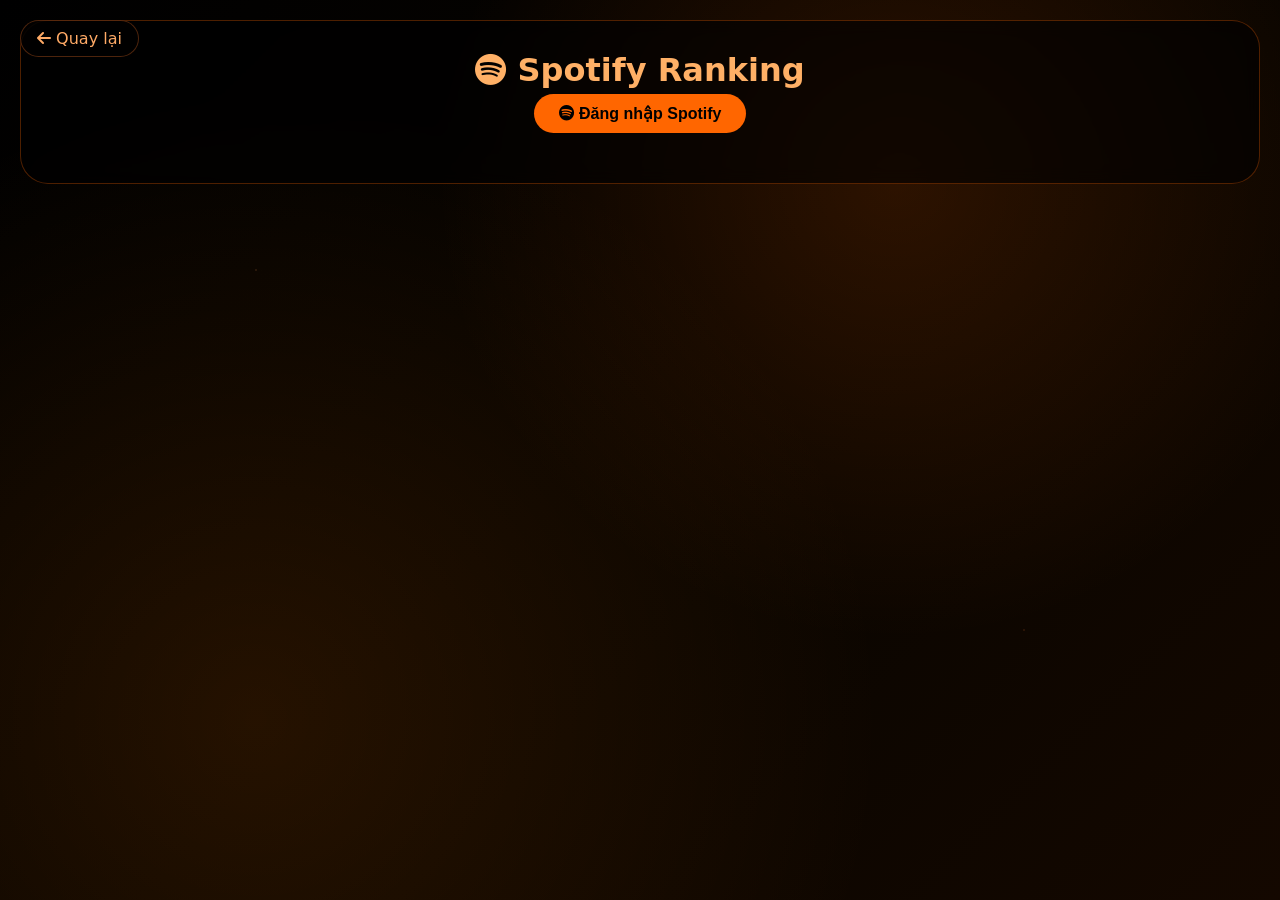
<file: spotify.html>
<!DOCTYPE html>
<html lang="vi">
<head>
    <meta charset="UTF-8">
    <meta name="viewport" content="width=device-width, initial-scale=1.0, user-scalable=yes">
    <title>Spotify Ranking</title>
    <link rel="stylesheet" href="https://cdnjs.cloudflare.com/ajax/libs/font-awesome/6.5.1/css/all.min.css">
    <link rel="shortcut icon" href="favicon.ico">
    <style>
        /* (GIỮ NGUYÊN CSS NHƯ CODE GỐC, KHÔNG THAY ĐỔI) */
        * {
            margin: 0;
            padding: 0;
            box-sizing: border-box;
        }
        body {
            font-family: 'Segoe UI', 'Poppins', system-ui, sans-serif;
            background: #000;
            min-height: 100vh;
            position: relative;
            color: #fff;
            padding: 20px;
        }
        body::before {
            content: '';
            position: fixed;
            inset: 0;
            background: radial-gradient(circle at 70% 20%, rgba(255,100,0,0.15), transparent 40%),
                        radial-gradient(circle at 20% 80%, rgba(255,120,0,0.12), transparent 50%),
                        linear-gradient(135deg, #000 0%, #0a0500 60%, #140800 100%);
            z-index: -2;
        }
        body::after {
            content: '';
            position: fixed;
            inset: 0;
            background-image: radial-gradient(1px 1px at 20% 30%, rgba(255,150,80,.4), transparent),
                              radial-gradient(1px 1px at 80% 70%, rgba(255,120,50,.4), transparent);
            z-index: -1;
        }
        .back-home {
            position: fixed;
            top: 20px;
            left: 20px;
            background: rgba(0,0,0,.6);
            backdrop-filter: blur(8px);
            border: 1px solid rgba(255,120,40,.3);
            padding: 8px 16px;
            border-radius: 30px;
            color: #ffaa66;
            text-decoration: none;
            z-index: 1000;
            transition: 0.2s;
        }
        .back-home:hover {
            background: #ff6600;
            color: #000;
        }
        .container {
            max-width: 1600px;
            margin: 0 auto;
            background: rgba(0,0,0,0.6);
            backdrop-filter: blur(8px);
            border-radius: 28px;
            border: 1px solid rgba(255,102,0,0.3);
            padding: 30px 20px;
        }
        h1 {
            text-align: center;
            font-size: 2rem;
            color: #ffb066;
            margin-bottom: 5px;
        }
        .sub {
            text-align: center;
            color: #ffaa77;
            margin-bottom: 30px;
            font-size: 0.9rem;
        }
        .section {
            margin-bottom: 50px;
            padding-bottom: 30px;
            border-bottom: 2px solid rgba(255,102,0,0.3);
        }
        .section:last-child {
            border-bottom: none;
            margin-bottom: 0;
        }
        .section-title {
            font-size: 1.6rem;
            color: #ffaa66;
            margin-bottom: 20px;
            padding-left: 15px;
            border-left: 4px solid #ff6600;
        }
        .row-split {
            display: flex;
            gap: 25px;
            margin-bottom: 25px;
            flex-wrap: wrap;
        }
        .top-list-wrapper {
            flex: 1.2;
            min-width: 280px;
        }
        .tier-wrapper {
            flex: 2.5;
            min-width: 450px;
        }
        .card {
            background: rgba(0,0,0,0.5);
            border-radius: 20px;
            padding: 20px;
            border: 1px solid rgba(255,102,0,0.3);
            height: 100%;
            display: flex;
            flex-direction: column;
        }
        .card h3 {
            color: #ffaa66;
            margin-bottom: 15px;
            border-left: 3px solid #ff6600;
            padding-left: 12px;
            flex-shrink: 0;
        }
        .time-range-selector {
            display: flex;
            gap: 10px;
            margin-bottom: 15px;
            flex-wrap: wrap;
        }
        .time-btn {
            background: rgba(0,0,0,0.5);
            border: 1px solid #ff6600;
            padding: 5px 15px;
            border-radius: 30px;
            color: #ffaa66;
            cursor: pointer;
            font-size: 0.8rem;
        }
        .time-btn.active {
            background: #ff6600;
            color: #000;
        }
        .top-list {
            max-height: 400px;
            overflow-y: auto;
            flex: 1;
        }
        /* CSS cho scrollbar */
        .top-list::-webkit-scrollbar,
        .tier-container::-webkit-scrollbar,
        .drag-library::-webkit-scrollbar {
            width: 5px;
            height: 5px;
        }
        .top-list::-webkit-scrollbar-track,
        .tier-container::-webkit-scrollbar-track,
        .drag-library::-webkit-scrollbar-track {
            background: #1a1a1a;
            border-radius: 10px;
        }
        .top-list::-webkit-scrollbar-thumb,
        .tier-container::-webkit-scrollbar-thumb,
        .drag-library::-webkit-scrollbar-thumb {
            background: #ff6600;
            border-radius: 10px;
        }
        .top-list::-webkit-scrollbar-thumb:hover,
        .tier-container::-webkit-scrollbar-thumb:hover,
        .drag-library::-webkit-scrollbar-thumb:hover {
            background: #ff8844;
        }
        
        .top-item {
            background: #111;
            border-radius: 12px;
            padding: 8px 12px;
            margin-bottom: 6px;
            display: flex;
            align-items: center;
            gap: 12px;
            border: 1px solid #ff6600;
            cursor: grab;
        }
        .top-item:active { cursor: grabbing; }
        .top-rank {
            font-size: 0.9rem;
            font-weight: bold;
            color: #ffaa66;
            width: 35px;
        }
        .top-img {
            width: 40px;
            height: 40px;
            border-radius: 8px;
            background: #2a2a2a;
            object-fit: cover;
        }
        .top-info {
            flex: 1;
        }
        .top-name {
            font-weight: bold;
            font-size: 0.85rem;
        }
        .top-artist {
            font-size: 0.7rem;
            color: #ffaa77;
        }
        .tier-badge {
            display: inline-block;
            font-weight: bold;
            font-size: 0.65rem;
            padding: 2px 6px;
            border-radius: 12px;
            margin-left: 8px;
        }
        .tier-badge.S { background: #ffaa33; color: #000; }
        .tier-badge.A { background: #cc8844; color: #000; }
        .tier-badge.B { background: #aa6633; color: #fff; }
        .tier-badge.C { background: #884422; color: #fff; }
        .tier-badge.D { background: #662211; color: #fff; }
        .tier-badge.F { background: #441100; color: #fff; }
        .tier-container {
            max-height: 400px;
            overflow-y: auto;
            flex: 1;
        }
        .tier-row {
            background: rgba(0,0,0,0.5);
            margin-bottom: 12px;
            border-radius: 14px;
            border: 1px solid rgba(255,102,0,0.3);
            display: flex;
            min-height: 90px;
        }
        .tier-label {
            width: 70px;
            display: flex;
            align-items: center;
            justify-content: center;
            font-size: 1.3rem;
            font-weight: bold;
            border-radius: 14px 0 0 14px;
            flex-shrink: 0;
        }
        .tier-label.S { background: #c97e00; color: #000; }
        .tier-label.A { background: #8b5a2b; color: #fff; }
        .tier-label.B { background: #5a3a1a; color: #fff; }
        .tier-label.C { background: #3a2a1a; color: #fff; }
        .tier-label.D { background: #2a1a0a; color: #fff; }
        .tier-label.F { background: #1a0a05; color: #aaa; }
        .tier-items {
            flex: 1;
            display: flex;
            flex-wrap: wrap;
            gap: 10px;
            padding: 10px;
            overflow-x: auto;
            overflow-y: hidden;
        }
        .tier-items.drag-over {
            background: rgba(255,102,0,0.25);
        }
        .tier-card {
            width: 80px;
            text-align: center;
            position: relative;
            background: #1a1a1a;
            border-radius: 12px;
            padding: 5px;
            border: 1px solid #ff6600;
            cursor: grab;
            flex-shrink: 0;
            transition: 0.1s;
        }
        .tier-card:active { cursor: grabbing; }
        .tier-card.dragging { opacity: 0.4; }
        .tier-card-img {
            width: 65px;
            height: 65px;
            border-radius: 10px;
            object-fit: cover;
            pointer-events: none;
        }
        .tier-card-name {
            font-size: 0.6rem;
            font-weight: bold;
            white-space: nowrap;
            overflow: hidden;
            text-overflow: ellipsis;
            pointer-events: none;
        }
        .tier-card-artist {
            font-size: 0.5rem;
            color: #ffaa77;
            white-space: nowrap;
            overflow: hidden;
            pointer-events: none;
        }
        .tier-rank-icon {
            position: absolute;
            top: 3px;
            right: 3px;
            background: #ff6600;
            color: #000;
            font-weight: bold;
            font-size: 0.55rem;
            padding: 2px 5px;
            border-radius: 10px;
            pointer-events: none;
        }
        .drag-library {
            display: flex;
            flex-wrap: wrap;
            gap: 12px;
            max-height: 280px;
            overflow-y: auto;
            padding: 5px;
        }
        .drag-item {
            width: 85px;
            text-align: center;
            cursor: grab;
            transition: 0.2s;
            background: #111;
            border-radius: 12px;
            padding: 6px;
            border: 1px solid #ff6600;
        }
        .drag-item:active { cursor: grabbing; }
        .drag-item.dragging { opacity: 0.4; }
        .drag-item-img {
            width: 70px;
            height: 70px;
            border-radius: 10px;
            object-fit: cover;
            background: #2a2a2a;
            pointer-events: none;
        }
        .drag-item-name {
            font-size: 0.65rem;
            font-weight: bold;
            white-space: nowrap;
            overflow: hidden;
            text-overflow: ellipsis;
            pointer-events: none;
        }
        .drag-item-artist {
            font-size: 0.55rem;
            color: #ffaa77;
            pointer-events: none;
        }
        .add-form {
            display: flex;
            flex-direction: column;
            gap: 8px;
            margin-top: 12px;
        }
        .add-form input {
            background: #111;
            border: 1px solid #ff6600;
            border-radius: 30px;
            padding: 8px 15px;
            color: #fff;
            outline: none;
        }
        .image-upload-area {
            border: 2px dashed #ff6600;
            border-radius: 16px;
            padding: 10px;
            text-align: center;
            cursor: pointer;
            transition: 0.2s;
        }
        .image-upload-area.drag-over {
            background: rgba(255,102,0,0.2);
        }
        .image-preview {
            width: 50px;
            height: 50px;
            border-radius: 10px;
            object-fit: cover;
            margin-top: 5px;
        }
        .btn-add {
            background: #ff6600;
            border: none;
            padding: 8px;
            border-radius: 30px;
            color: #000;
            font-weight: bold;
            cursor: pointer;
        }
        .reset-btn {
            background: #ff6600;
            border: none;
            padding: 6px 16px;
            border-radius: 30px;
            color: #000;
            margin-top: 12px;
            cursor: pointer;
            font-size: 0.8rem;
        }
        .spotify-login-area {
            text-align: center;
            margin-bottom: 20px;
        }
        .btn-spotify {
            background: #ff6600;
            border: none;
            padding: 10px 25px;
            border-radius: 40px;
            color: #000;
            font-weight: bold;
            cursor: pointer;
            font-size: 1rem;
        }
        .status {
            text-align: center;
            margin-top: 10px;
            color: #ffaa66;
        }
        .loading {
            text-align: center;
            padding: 20px;
            color: #ffaa66;
        }
        .loading-spinner {
            width: 24px;
            height: 24px;
            border: 2px solid #331a00;
            border-top-color: #ff6600;
            border-radius: 50%;
            animation: spin 0.8s linear infinite;
            margin: 0 auto 10px;
        }
        @keyframes spin {
            to { transform: rotate(360deg); }
        }
    </style>
</head>
<body>
<a href="index.html" class="back-home"><i class="fas fa-arrow-left"></i> Quay lại</a>
<div class="container">
    <h1><i class="fab fa-spotify"></i> Spotify Ranking</h1>
   
    <div class="spotify-login-area" id="spotifyLoginArea">
        <button class="btn-spotify" id="loginSpotifyBtn"><i class="fab fa-spotify"></i> Đăng nhập Spotify</button>
        <div id="loginStatus" class="status"></div>
    </div>

    <div id="mainContent" style="display: none;">
        <!-- PHẦN BÀI HÁT -->
        <div class="section">
            <div class="section-title"><i class="fas fa-music"></i> Bài Hát</div>
            
            <div class="row-split">
                <div class="top-list-wrapper">
                    <div class="card">
                        <h3><i class="fas fa-chart-line"></i> Top 50 Bài Hát Yêu Thích</h3>
                        <div class="time-range-selector" id="songTimeRange">
                            <button class="time-btn" data-range="short_term">4 tuần</button>
                            <button class="time-btn active" data-range="medium_term">6 tháng</button>
                            <button class="time-btn" data-range="long_term">1 năm</button>
                        </div>
                        <div id="topSongsList" class="top-list"></div>
                    </div>
                </div>
                <div class="tier-wrapper">
                    <div class="card">
                        <h3><i class="fas fa-trophy"></i> Xếp hạng bài hát</h3>
                        <div id="songTierContainer" class="tier-container"></div>
                        <button id="resetSongTierBtn" class="reset-btn"><i class="fas fa-undo-alt"></i> Đặt lại</button>
                    </div>
                </div>
            </div>

            <div class="card" style="margin-top: 5px;">
                <h3><i class="fas fa-music"></i> Danh sách bài hát</h3>
                <div id="songsLibrary" class="drag-library"></div>
            </div>

            <div class="card">
                <h3><i class="fas fa-plus-circle"></i> Thêm bài hát</h3>
                <div class="add-form">
                    <input type="text" id="customSongName" placeholder="Tên bài hát">
                    <input type="text" id="customArtistName" placeholder="Tên nghệ sĩ">
                    <div id="imageDropZoneSong" class="image-upload-area">
                        <i class="fas fa-cloud-upload-alt"></i> Kéo thả ảnh hoặc click
                        <input type="file" id="songImageInput" accept="image/*" style="display:none">
                        <img id="songImagePreview" class="image-preview" style="display:none">
                    </div>
                    <button id="addCustomSongBtn" class="btn-add"><i class="fas fa-save"></i> Thêm bài hát</button>
                </div>
            </div>
        </div>

        <!-- PHẦN NGHỆ SĨ -->
        <div class="section">
            <div class="section-title"><i class="fas fa-user"></i> Nghệ Sĩ</div>
            
            <div class="row-split">
                <div class="top-list-wrapper">
                    <div class="card">
                        <h3><i class="fas fa-chart-line"></i> Top 50 Nghệ Sĩ Yêu Thích</h3>
                        <div class="time-range-selector" id="artistTimeRange">
                            <button class="time-btn" data-range="short_term">4 tuần</button>
                            <button class="time-btn active" data-range="medium_term">6 tháng</button>
                            <button class="time-btn" data-range="long_term">1 năm</button>
                        </div>
                        <div id="topArtistsList" class="top-list"></div>
                    </div>
                </div>
                <div class="tier-wrapper">
                    <div class="card">
                        <h3><i class="fas fa-trophy"></i> Xếp hạng nghệ sĩ</h3>
                        <div id="artistTierContainer" class="tier-container"></div>
                        <button id="resetArtistTierBtn" class="reset-btn"><i class="fas fa-undo-alt"></i> Đặt lại</button>
                    </div>
                </div>
            </div>

            <div class="card" style="margin-top: 5px;">
                <h3><i class="fas fa-user"></i> Danh sách nghệ sĩ</h3>
                <div id="artistsLibrary" class="drag-library"></div>
            </div>

            <div class="card">
                <h3><i class="fas fa-plus-circle"></i> Thêm nghệ sĩ </h3>
                <div class="add-form">
                    <input type="text" id="customArtistNameOnly" placeholder="Tên nghệ sĩ">
                    <div id="imageDropZoneArtist" class="image-upload-area">
                        <i class="fas fa-cloud-upload-alt"></i> Kéo thả ảnh hoặc click
                        <input type="file" id="artistImageInput" accept="image/*" style="display:none">
                        <img id="artistImagePreview" class="image-preview" style="display:none">
                    </div>
                    <button id="addCustomArtistBtn" class="btn-add"><i class="fas fa-save"></i> Thêm nghệ sĩ</button>
                </div>
            </div>
        </div>
    </div>
</div>

<script>
    // ========== SPOTIFY ==========
    const CLIENT_ID = "cd0524eb368f45ceb21721b9543bd5d6";
    const CLIENT_SECRET = "1a9856d20b41437d9c56a29d29e55f53";
    const REDIRECT_URI = window.location.origin + window.location.pathname;
    let spotifyToken = null;

    // ========== DỮ LIỆU ==========
    // combinedSongs: tất cả bài hát từ mọi lần fetch (từ cả 3 mốc) + custom
    let combinedSongs = JSON.parse(localStorage.getItem('combinedSongs')) || [];
    let combinedArtists = JSON.parse(localStorage.getItem('combinedArtists')) || [];
    let songRanking = JSON.parse(localStorage.getItem('songTierRanking')) || {};
    let artistRanking = JSON.parse(localStorage.getItem('artistTierRanking')) || {};
    
    let currentSongRange = "medium_term";
    let currentArtistRange = "medium_term";
    let currentTopSongs = []; // lưu top 50 đang hiển thị của mốc hiện tại
    let currentTopArtists = []; // lưu top artists đang hiển thị

    function saveCombined() {
        localStorage.setItem('combinedSongs', JSON.stringify(combinedSongs));
        localStorage.setItem('combinedArtists', JSON.stringify(combinedArtists));
        localStorage.setItem('songTierRanking', JSON.stringify(songRanking));
        localStorage.setItem('artistTierRanking', JSON.stringify(artistRanking));
    }

    // Hàm fetch top tracks của một range, trả về mảng 50 bài
    async function fetchTopTracks(range) {
        if (!spotifyToken) return [];
        try {
            const res = await fetch(`https://api.spotify.com/v1/me/top/tracks?limit=50&time_range=${range}`, {
                headers: { 'Authorization': `Bearer ${spotifyToken}` }
            });
            const data = await res.json();
            return data.items || [];
        } catch (e) { return []; }
    }

    async function fetchTopArtists(range) {
        if (!spotifyToken) return [];
        try {
            const res = await fetch(`https://api.spotify.com/v1/me/top/artists?limit=50&time_range=${range}`, {
                headers: { 'Authorization': `Bearer ${spotifyToken}` }
            });
            const data = await res.json();
            return data.items || [];
        } catch (e) { return []; }
    }

    // Lấy top 50 cho range hiện tại, hiển thị lên top list, đồng thời cập nhật combinedSongs
    async function loadAndDisplayTopSongs(range) {
        const container = document.getElementById('topSongsList');
        if (!container) return;
        container.innerHTML = '<div class="loading"><div class="loading-spinner"></div><p>Đang tải...</p></div>';
        
        const items = await fetchTopTracks(range);
        if (!items.length) {
            container.innerHTML = '<div class="status">Không thể tải dữ liệu</div>';
            return;
        }
        
        // Chuyển đổi dữ liệu từ Spotify (hiển thị đầy đủ 50 bài)
        const topSongs = items.map((item, idx) => ({
            id: item.id,
            name: item.name,
            artist: item.artists[0]?.name || 'Unknown',
            image: item.album.images[0]?.url || '',
            rank: idx + 1
        }));
        currentTopSongs = topSongs;
        
        // Cập nhật combinedSongs: thêm những bài chưa có (lấy FULL 50 bài)
        for (const song of topSongs) {
            if (!combinedSongs.find(s => s.id === song.id)) {
                combinedSongs.push({
                    id: song.id,
                    name: song.name,
                    artist: song.artist,
                    image: song.image
                });
            }
        }
        saveCombined();
        
        // Render top list
        renderTopSongsList(topSongs);
        // Cập nhật thư viện (vì có thể có bài mới)
        renderLibrary('songsLibrary', combinedSongs, true);
        // Cập nhật tier (vì có thể có bài mới)
        renderTier('songTierContainer', combinedSongs, songRanking, true);
    }

    async function loadAndDisplayTopArtists(range) {
        const container = document.getElementById('topArtistsList');
        if (!container) return;
        container.innerHTML = '<div class="loading"><div class="loading-spinner"></div><p>Đang tải...</p></div>';
        
        const items = await fetchTopArtists(range);
        if (!items.length) {
            container.innerHTML = '<div class="status">Không thể tải dữ liệu</div>';
            return;
        }
        
        // Chuyển đổi dữ liệu - HIỂN THỊ ĐẦY ĐỦ 50 NGHỆ SĨ (không giới hạn)
        const allArtists = items.map((item, idx) => ({
            id: item.id,
            name: item.name,
            image: item.images[0]?.url || '',
            rank: idx + 1
        }));
        currentTopArtists = allArtists;
        
        // Xác định số lượng sẽ thêm vào combinedArtists dựa vào range
        let addLimit = 50;
        if (range === 'short_term') {
            addLimit = 20; // 4 tuần chỉ thêm top 20 vào danh sách tổng hợp
        }
        
        // Chỉ thêm số lượng theo addLimit vào combinedArtists
        const artistsToAdd = allArtists.slice(0, addLimit);
        for (const artist of artistsToAdd) {
            if (!combinedArtists.find(a => a.id === artist.id)) {
                combinedArtists.push({
                    id: artist.id,
                    name: artist.name,
                    image: artist.image
                });
            }
        }
        saveCombined();
        
        // Render top list với ĐẦY ĐỦ 50 nghệ sĩ (không giới hạn)
        renderTopArtistsList(allArtists);
        renderLibrary('artistsLibrary', combinedArtists, false);
        renderTier('artistTierContainer', combinedArtists, artistRanking, false);
    }

    function renderTopSongsList(songs) {
        const container = document.getElementById('topSongsList');
        if (!container) return;
        container.innerHTML = songs.map(song => {
            const tier = songRanking[song.id];
            const badge = tier ? `<span class="tier-badge ${tier}">${tier}</span>` : '';
            return `<div class="top-item" draggable="true" data-id="${song.id}" data-type="song" data-name="${escapeHtml(song.name)}" data-artist="${escapeHtml(song.artist)}" data-image="${song.image}">
                <div class="top-rank">#${song.rank}</div>
                <img class="top-img" src="${song.image || 'https://via.placeholder.com/40x40?text=🎵'}" onerror="this.src='https://via.placeholder.com/40x40?text=🎵'">
                <div class="top-info">
                    <div class="top-name">${escapeHtml(song.name)} ${badge}</div>
                    <div class="top-artist">${escapeHtml(song.artist)}</div>
                </div>
            </div>`;
        }).join('');
        document.querySelectorAll('.top-item').forEach(makeDraggable);
    }

    function renderTopArtistsList(artists) {
        const container = document.getElementById('topArtistsList');
        if (!container) return;
        container.innerHTML = artists.map(artist => {
            const tier = artistRanking[artist.id];
            const badge = tier ? `<span class="tier-badge ${tier}">${tier}</span>` : '';
            return `<div class="top-item" draggable="true" data-id="${artist.id}" data-type="artist" data-name="${escapeHtml(artist.name)}" data-image="${artist.image}">
                <div class="top-rank">#${artist.rank}</div>
                <img class="top-img" src="${artist.image || 'https://via.placeholder.com/40x40?text=🎤'}" onerror="this.src='https://via.placeholder.com/40x40?text=🎤'">
                <div class="top-info">
                    <div class="top-name">${escapeHtml(artist.name)} ${badge}</div>
                </div>
            </div>`;
        }).join('');
        document.querySelectorAll('#topArtistsList .top-item').forEach(makeDraggable);
    }

    function makeDraggable(element) {
        element.setAttribute('draggable', 'true');
        element.addEventListener('dragstart', (e) => {
            const id = element.dataset.id;
            const type = element.dataset.type;
            const name = element.dataset.name;
            const artist = element.dataset.artist || '';
            const image = element.dataset.image || '';
            e.dataTransfer.setData('text/plain', JSON.stringify({ id, type, name, artist, image }));
            element.classList.add('dragging');
        });
        element.addEventListener('dragend', () => element.classList.remove('dragging'));
    }

    function renderTier(containerId, items, ranking, isSong) {
        const container = document.getElementById(containerId);
        if (!container) return;
        const tiers = ['S','A','B','C','D','F'];
        container.innerHTML = '';
        tiers.forEach(tierId => {
            const row = document.createElement('div'); row.className = 'tier-row';
            const label = document.createElement('div'); label.className = `tier-label ${tierId}`; label.textContent = tierId;
            const itemsDiv = document.createElement('div'); itemsDiv.className = 'tier-items'; itemsDiv.setAttribute('data-tier-id', tierId);
            
            itemsDiv.addEventListener('dragover', e => { e.preventDefault(); itemsDiv.classList.add('drag-over'); });
            itemsDiv.addEventListener('dragleave', () => itemsDiv.classList.remove('drag-over'));
            itemsDiv.addEventListener('drop', e => {
                e.preventDefault(); itemsDiv.classList.remove('drag-over');
                const raw = e.dataTransfer.getData('text/plain');
                if (!raw) return;
                const data = JSON.parse(raw);
                if (isSong && data.type !== 'song') return;
                if (!isSong && data.type !== 'artist') return;
                if (isSong) songRanking[data.id] = tierId;
                else artistRanking[data.id] = tierId;
                saveCombined();
                refreshAllUI();
            });
            
            const itemsInTier = Object.entries(ranking).filter(([id,t]) => t === tierId).map(([id]) => id);
            itemsInTier.forEach(id => {
                const item = items.find(i => i.id === id);
                if (!item) return;
                const card = document.createElement('div'); card.className = 'tier-card';
                card.setAttribute('draggable', 'true');
                card.setAttribute('data-id', item.id);
                card.setAttribute('data-type', isSong ? 'song' : 'artist');
                card.setAttribute('data-name', item.name);
                if (isSong) card.setAttribute('data-artist', item.artist);
                card.setAttribute('data-image', item.image || '');
                card.innerHTML = `
                    <img class="tier-card-img" src="${item.image || (isSong ? 'https://via.placeholder.com/65x65?text=🎵' : 'https://via.placeholder.com/65x65?text=🎤')}" onerror="this.src='https://via.placeholder.com/65x65?text=🎵'">
                    <div class="tier-card-name">${escapeHtml(item.name)}</div>
                    ${isSong ? `<div class="tier-card-artist">${escapeHtml(item.artist)}</div>` : ''}
                    <div class="tier-rank-icon ${tierId}">${tierId}</div>
                `;
                makeDraggable(card);
                itemsDiv.appendChild(card);
            });
            row.appendChild(label); row.appendChild(itemsDiv);
            container.appendChild(row);
        });
    }

    function renderLibrary(containerId, items, isSong) {
        const container = document.getElementById(containerId);
        if (!container) return;
        container.innerHTML = '';
        
        container.addEventListener('dragover', e => { e.preventDefault(); container.classList.add('drag-over'); });
        container.addEventListener('dragleave', () => container.classList.remove('drag-over'));
        container.addEventListener('drop', e => {
            e.preventDefault(); container.classList.remove('drag-over');
            const raw = e.dataTransfer.getData('text/plain');
            if (!raw) return;
            const data = JSON.parse(raw);
            if (isSong && data.type !== 'song') return;
            if (!isSong && data.type !== 'artist') return;
            if (isSong) delete songRanking[data.id];
            else delete artistRanking[data.id];
            saveCombined();
            refreshAllUI();
        });
        
        const rankedIds = Object.keys(isSong ? songRanking : artistRanking);
        const unranked = items.filter(item => !rankedIds.includes(item.id));
        unranked.forEach(item => {
            const div = document.createElement('div'); div.className = 'drag-item';
            div.setAttribute('draggable', 'true');
            div.setAttribute('data-id', item.id);
            div.setAttribute('data-type', isSong ? 'song' : 'artist');
            div.setAttribute('data-name', item.name);
            if (isSong) div.setAttribute('data-artist', item.artist);
            div.setAttribute('data-image', item.image || '');
            div.innerHTML = `
                <img class="drag-item-img" src="${item.image || (isSong ? 'https://via.placeholder.com/70x70?text=🎵' : 'https://via.placeholder.com/70x70?text=🎤')}" onerror="this.src='https://via.placeholder.com/70x70?text=🎵'">
                <div class="drag-item-name">${escapeHtml(item.name)}</div>
                ${isSong ? `<div class="drag-item-artist">${escapeHtml(item.artist)}</div>` : ''}
            `;
            makeDraggable(div);
            container.appendChild(div);
        });
    }

    function refreshAllUI() {
        // Giữ nguyên top list theo range hiện tại
        if (currentTopSongs.length) {
            renderTopSongsList(currentTopSongs);
        }
        if (currentTopArtists.length) {
            renderTopArtistsList(currentTopArtists);
        }
        // Cập nhật thư viện và tier
        renderLibrary('songsLibrary', combinedSongs, true);
        renderLibrary('artistsLibrary', combinedArtists, false);
        renderTier('songTierContainer', combinedSongs, songRanking, true);
        renderTier('artistTierContainer', combinedArtists, artistRanking, false);
    }

    // Thêm custom
    let currentSongImage = null, currentArtistImage = null;
    function setupImageUpload(zoneId, fileInputId, previewId, setter) {
        const zone = document.getElementById(zoneId);
        const fileInput = document.getElementById(fileInputId);
        const preview = document.getElementById(previewId);
        zone.addEventListener('click', () => fileInput.click());
        zone.addEventListener('dragover', e => { e.preventDefault(); zone.classList.add('drag-over'); });
        zone.addEventListener('dragleave', () => zone.classList.remove('drag-over'));
        zone.addEventListener('drop', e => { e.preventDefault(); zone.classList.remove('drag-over'); const file = e.dataTransfer.files[0]; if(file && file.type.startsWith('image/')) handleFile(file); });
        fileInput.addEventListener('change', e => { if(e.target.files[0]) handleFile(e.target.files[0]); });
        function handleFile(file) {
            const reader = new FileReader();
            reader.onload = ev => { setter(ev.target.result); preview.src = ev.target.result; preview.style.display = 'block'; };
            reader.readAsDataURL(file);
        }
    }

    function addCustomSong() {
        const name = document.getElementById('customSongName').value.trim();
        const artist = document.getElementById('customArtistName').value.trim();
        if(!name || !artist) { alert('Vui lòng nhập tên bài hát và nghệ sĩ'); return; }
        const newId = `custom_song_${Date.now()}`;
        combinedSongs.push({
            id: newId,
            name: name,
            artist: artist,
            image: currentSongImage || ""
        });
        saveCombined();
        document.getElementById('customSongName').value = '';
        document.getElementById('customArtistName').value = '';
        document.getElementById('songImagePreview').style.display = 'none';
        currentSongImage = null;
        refreshAllUI();
        alert('Đã thêm bài hát');
    }

    function addCustomArtist() {
        const name = document.getElementById('customArtistNameOnly').value.trim();
        if(!name) { alert('Vui lòng nhập tên nghệ sĩ'); return; }
        const newId = `custom_artist_${Date.now()}`;
        combinedArtists.push({
            id: newId,
            name: name,
            image: currentArtistImage || ""
        });
        saveCombined();
        document.getElementById('customArtistNameOnly').value = '';
        document.getElementById('artistImagePreview').style.display = 'none';
        currentArtistImage = null;
        refreshAllUI();
        alert('Đã thêm nghệ sĩ');
    }

    function resetSongTier() { if(confirm('Đặt lại xếp hạng bài hát?')) { songRanking = {}; saveCombined(); refreshAllUI(); } }
    function resetArtistTier() { if(confirm('Đặt lại xếp hạng nghệ sĩ?')) { artistRanking = {}; saveCombined(); refreshAllUI(); } }
    
    function escapeHtml(str) { if(!str) return ''; return str.replace(/[&<>]/g, m => ({'&':'&amp;','<':'&lt;','>':'&gt;'})[m] || m); }

    // Đăng nhập Spotify
    function loginSpotify() {
        const scope = 'user-top-read user-read-private';
        const authUrl = `https://accounts.spotify.com/authorize?client_id=${CLIENT_ID}&response_type=code&redirect_uri=${encodeURIComponent(REDIRECT_URI)}&scope=${encodeURIComponent(scope)}&show_dialog=true`;
        window.location.href = authUrl;
    }

    async function exchangeCodeForToken(code) {
        try {
            const response = await fetch('https://accounts.spotify.com/api/token', {
                method: 'POST',
                headers: {
                    'Content-Type': 'application/x-www-form-urlencoded',
                    'Authorization': 'Basic ' + btoa(CLIENT_ID + ':' + CLIENT_SECRET)
                },
                body: new URLSearchParams({
                    grant_type: 'authorization_code',
                    code: code,
                    redirect_uri: REDIRECT_URI
                })
            });
            const data = await response.json();
            if (data.access_token) {
                spotifyToken = data.access_token;
                localStorage.setItem('spotify_token', data.access_token);
                localStorage.setItem('spotify_token_expiry', Date.now() + (data.expires_in * 1000));
                window.history.replaceState({}, document.title, window.location.pathname);
                
                document.getElementById('spotifyLoginArea').style.display = 'none';
                document.getElementById('mainContent').style.display = 'block';
                
                // Load lần đầu: lấy top 50 của medium_term cho bài hát và nghệ sĩ
                await loadAndDisplayTopSongs('medium_term');
                await loadAndDisplayTopArtists('medium_term');
                // Đánh dấu range hiện tại
                currentSongRange = 'medium_term';
                currentArtistRange = 'medium_term';
            }
        } catch(e) { console.error(e); }
    }

    // Kiểm tra token
    const urlParams = new URLSearchParams(window.location.search);
    const authCode = urlParams.get('code');
    if (authCode) {
        exchangeCodeForToken(authCode);
    } else {
        const savedToken = localStorage.getItem('spotify_token');
        const expiry = localStorage.getItem('spotify_token_expiry');
        if (savedToken && expiry && Date.now() < parseInt(expiry)) {
            spotifyToken = savedToken;
            document.getElementById('spotifyLoginArea').style.display = 'none';
            document.getElementById('mainContent').style.display = 'block';
            // Load dữ liệu từ các range đã lưu? Ở đây ta load lại top list cho range hiện tại
            loadAndDisplayTopSongs(currentSongRange);
            loadAndDisplayTopArtists(currentArtistRange);
        } else {
            document.getElementById('spotifyLoginArea').style.display = 'block';
            document.getElementById('mainContent').style.display = 'none';
        }
    }

    // Sự kiện chuyển term
    document.querySelectorAll('#songTimeRange .time-btn').forEach(btn => {
        btn.onclick = () => {
            document.querySelectorAll('#songTimeRange .time-btn').forEach(b => b.classList.remove('active'));
            btn.classList.add('active');
            const range = btn.getAttribute('data-range');
            currentSongRange = range;
            loadAndDisplayTopSongs(range);
        };
    });
    document.querySelectorAll('#artistTimeRange .time-btn').forEach(btn => {
        btn.onclick = () => {
            document.querySelectorAll('#artistTimeRange .time-btn').forEach(b => b.classList.remove('active'));
            btn.classList.add('active');
            const range = btn.getAttribute('data-range');
            currentArtistRange = range;
            loadAndDisplayTopArtists(range);
        };
    });

    document.getElementById('loginSpotifyBtn').onclick = loginSpotify;
    document.getElementById('addCustomSongBtn').onclick = addCustomSong;
    document.getElementById('addCustomArtistBtn').onclick = addCustomArtist;
    document.getElementById('resetSongTierBtn').onclick = resetSongTier;
    document.getElementById('resetArtistTierBtn').onclick = resetArtistTier;

    setupImageUpload('imageDropZoneSong', 'songImageInput', 'songImagePreview', (img) => currentSongImage = img);
    setupImageUpload('imageDropZoneArtist', 'artistImageInput', 'artistImagePreview', (img) => currentArtistImage = img);
    
    // Nếu đã có combinedSongs từ trước (chưa đăng nhập) thì vẫn hiển thị
    if (combinedSongs.length > 0 && !spotifyToken) {
        refreshAllUI();
    }
</script>
</body>
</html>
</file>
